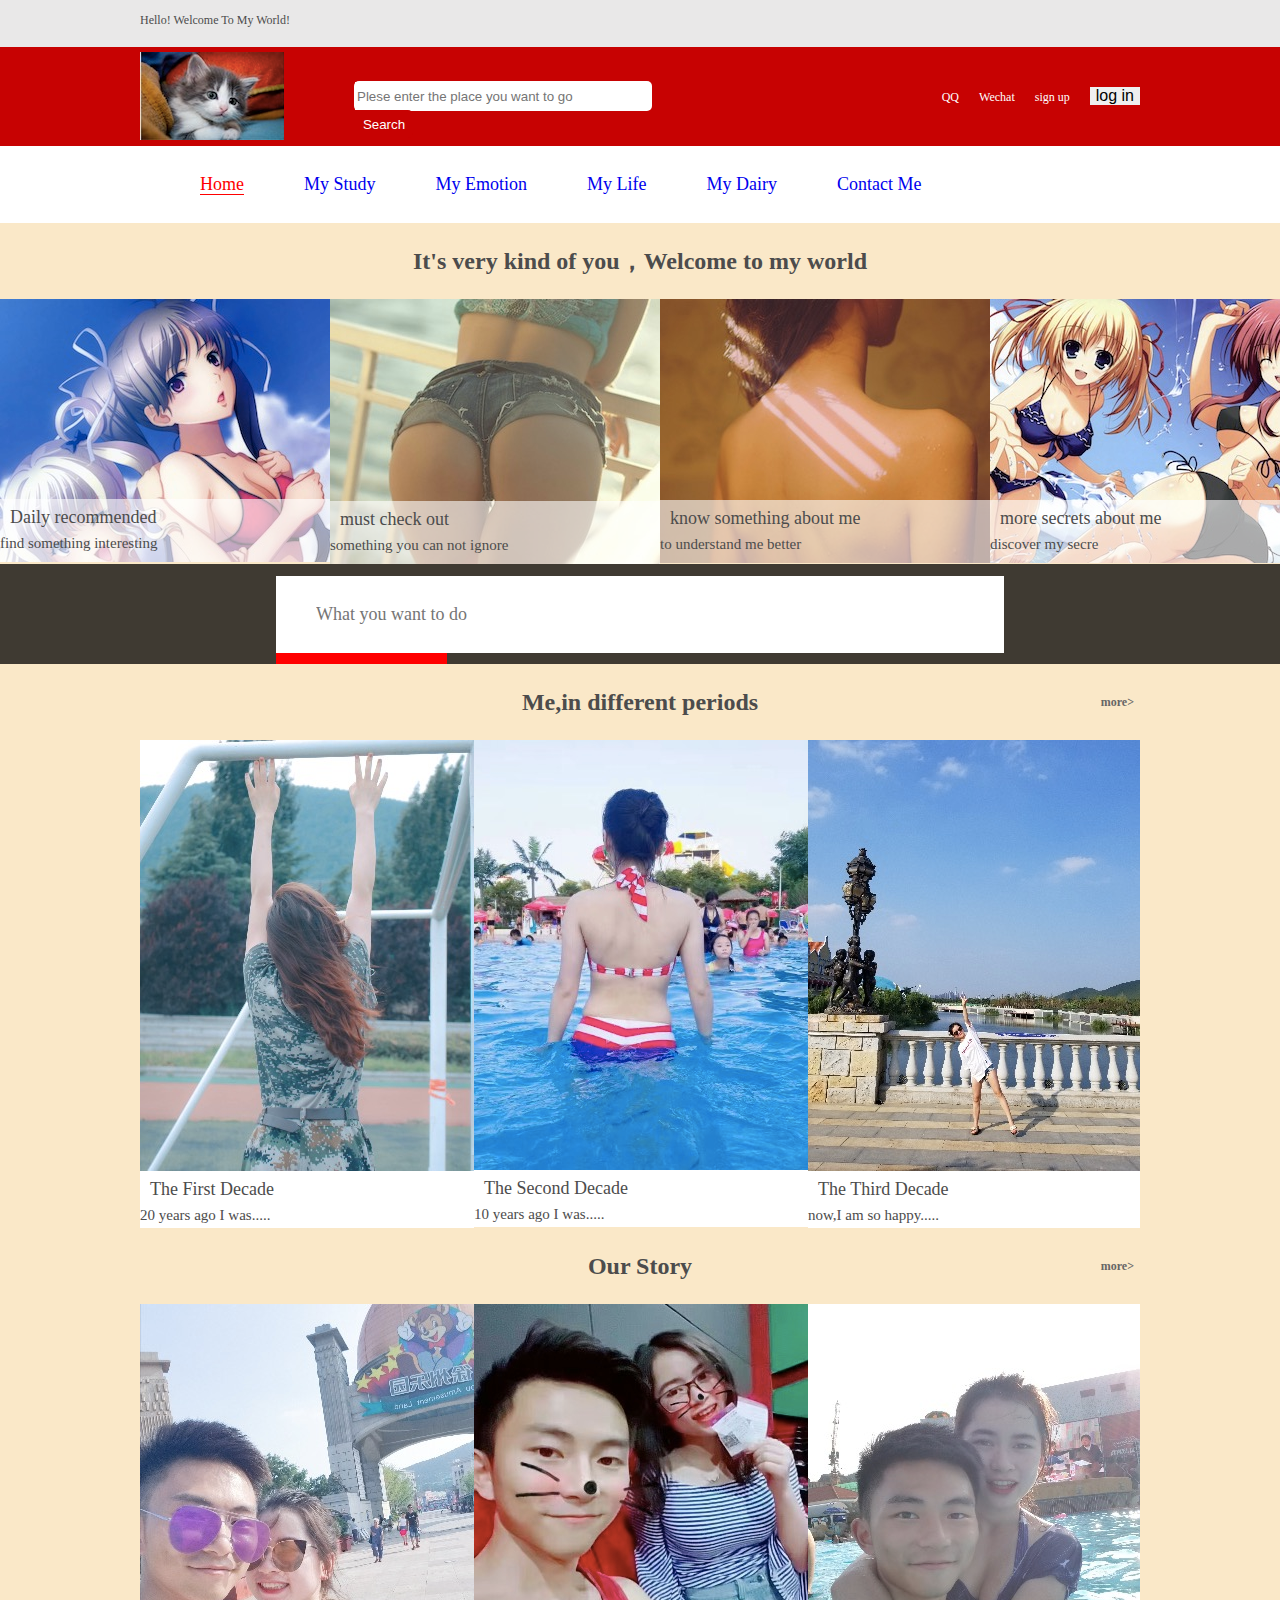
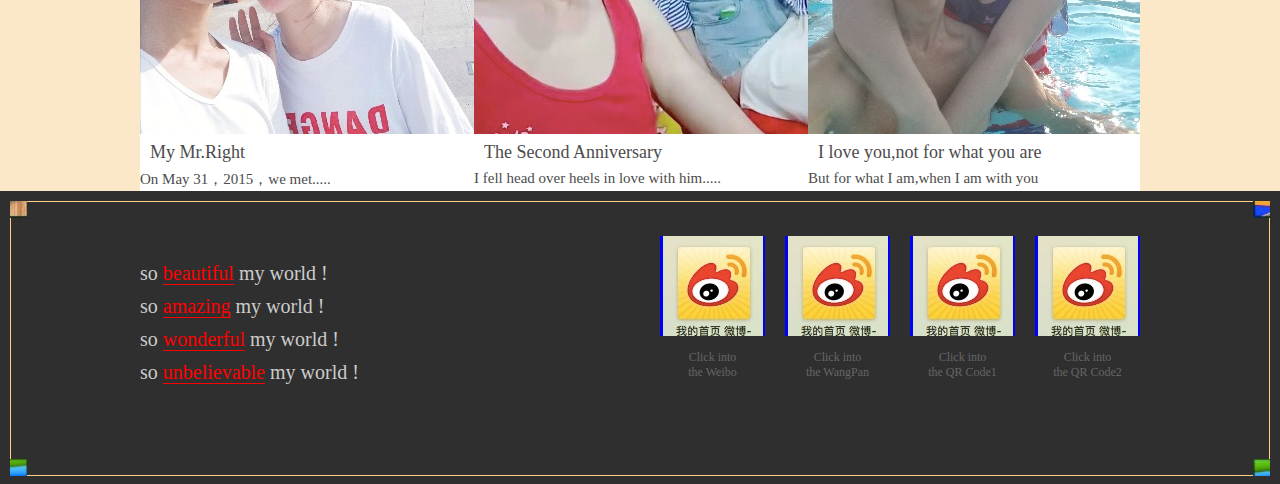
<file: index.html>
<!--   管理网站统一的头部和尾部  -->

<!DOCTYPE html>
<html lang="en">
<head>
	<meta charset="UTF-8">
	<title>Document</title>
	<link rel="stylesheet"  href="css/common.css">
	<link rel="stylesheet"  href="css/temple.css">
	<link rel="stylesheet"  href="css/index.css">
</head>
<body>
	<!--- 顶部 B-->
		<!-- 通栏 --> 
	<div class="top">
		<!-- 版心 -->
		<div class="center top_c">Hello! Welcome To My World!</div>
	</div>
	<!--  顶部 E-->

	<!--  logo B  -->
	<div class="logo">
		<div class="center l_c">
			<div class="l_left fl">
				<h1>
					<a href="#">My World</a>
				</h1>
			</div>
			<div class="l_center fl" >
				<input class="txt fl" type="text"  placeholder="Plese enter the place you want to go ">
				<input class="btn fl" type="button" value="Search" >
			</div>
			<div class="l_right fr " >
				<ul>
					<li><b class="QQ"></b><a href="#">QQ</a></li>
					<li><b class="Wechat"></b><a href="#">Wechat</a></li>
					<li><a href="#">sign up</a></li>
					<li ><input type="button" value="log in"></li>
				</ul>
			</div>
		</div>
	</div>
	<!-- logo E -->

	<!-- 内容 B -->
	<!-- 首页导航 B -->
	<div class="nav">
		<div class="nav_center center">
			<ul>
				<li><a class="cRed" href="#">Home</a></li>
				<li><a href="#">My Study</a></li>
				<li><a href="#">My Emotion</a></li>
				<li><a href="#">My Life</a></li>
				<li><a href="#">My Dairy</a></li>
				<li><a href="#">Contact Me</a></li>
			</ul>
		</div>

	</div>
	<!-- 首页导航 E-->

	<!-- 首页banner B -->
	<div class="banner">
		<h2 class="h2Title">It's very kind of you，Welcome to my world</h2>
		<ul class="clearfix">
			<li>
				<div>
					<a href="#">
					<img src="images/比基尼.png">
				</a>
				</div>
				<div class="des">
					<p class="p1">Daily recommended</p>
					<p class="p2">find something interesting</p>
					
				</div>
			</li>
			<li>
				<div>
					<a href="#">
					<img src="images/PP.png">
				</a>
				</div>
				<div class="des">
					<p class="p1">must check out</p>
					<p class="p2">something you can not ignore</p>
					
				</div>
			</li>
			<li>
				<div>
					<a href="#">
					<img src="images/背部.png">
				</a>
				</div>
				<div class="des">
					<p class="p1">know something about me</p>
					<p class="p2">to understand me better</p>
					
				</div>
			</li>
			<li>
				<div>
					<a href="#">
					<img src="images/姐妹.png">
				</a>
				</div>
				<div class="des">
					<p class="p1">more secrets about me</p>
					<p class="p2">discover my secre</p>
					
				</div>
		</ul>
		<div class="arrow">
			<a href="#" class="arrow_left">
				<!-- <span class="word ">测试文本</span> -->
				<!-- <span class="img ">测试文本</span> -->
			</a>
			<a href="#" class="arrow_right"></a>
		</div>
	</div>
	<!-- 首页banner E -->
	
	<!--首页搜索  B -->
	<div class="search">
		<div class="search_center">
			<input class="txt fl" type="text"  placeholder="What you want to do" >
			<input class="btn  fl" type="button" value="Search" >
		</div>
	</div>
	<!--首页搜索  E -->

	<!--首页menu  B -->
	<div class="menu center">
	<!-- 重要！！！学会设置“更多推荐more”部分 -->
		<h2 class="h2Title">Me,in different periods<a href="#" class="more">more>&nbsp;&nbsp;</a></h2>
		<ul class="img clearfix">
			<li>
				<div>
					<a href="#">
					<img src="images/军训服.png">
					</a>
				</div>
				<div class="word">
					<p class="p1">The First Decade</p>
					<p class="p2">20 years ago I was.....</p>
				</div>
			</li>
			<li>
				<div>
					<a href="#">
					<img src="images/泳衣.png">
					</a>
				</div>
				<div class="word">
					<p class="p1">The Second Decade</p>
					<p class="p2">10 years ago I was.....</p>
				</div>
			</li>
			<li>
				<div>
					<a href="#">
					<img src="images/蓝天.png">
					</a>
				</div>
				<div class="word">
					<p class="p1">The Third Decade</p>
					<p class="p2">now,I am so happy.....</p>
				</div>
			</li>
		</ul>
		
	</div>

	<!--首页menu  E -->

	<!--首页 WE  B  -->
	<div class="menu center">
	<!-- 重要！！！学会设置“更多推荐more”部分 -->
		<h2 class="h2Title">Our Story<a href="#" class="more">more>&nbsp;&nbsp;</a></h2>
		<ul class="img clearfix">
			<li>
				<div>
					<a href="#">
					<img src="images/白衣服.png">
					</a>
				</div>
				<div class="word">
					<p class="p1">My Mr.Right</p>
					<p class="p2">On May 31，2015，we met.....</p>
				</div>
			</li>
			<li>
				<div>
					<a href="#">
					<img src="images/横条纹.png">
					</a>
				</div>
				<div class="word">
					<p class="p1">The Second Anniversary</p>
					<p class="p2">I fell head over heels in love with him.....</p>
				</div>
			</li>
			<li>
				<div>
					<a href="#">
					<img src="images/我们的泳衣.png">
					</a>
				</div>
				<div class="word">
					<p class="p1">I love you,not for what you are</p>
					<p class="p2">But for what I  am,when I am with you</p>
					<!-- The supreme happiness is the conviction that we're loved..... -->
				</div>
			</li>
		</ul>
		
	</div>
	<!--首页 WE  E  -->



	<!-- 内容 E -->

	<!-- 底部 B -->
	<div class="foot">
		<div class="f_border">
			<b class="b1"></b>
			<b class="b2"></b>
			<b class="b3"></b>
			<b class="b4"></b>
			<div class="center">
				<div class="center_left fl">
					<ul>
						<li>so <span class="fz14"><span class="cRed"> beautiful</span> my world !</li>
						<li>so <span class="fz14"><span class="cRed">amazing</span> </span> my world !</li>
						<li>so <span class="fz14"><span class="cRed">wonderful</span></span> my world !</li>
						<li>so <span class="fz14"><span class="cRed">unbelievable</span></span> my world !</li>
					</ul></span>
				</div>
				<div class="center_right fr">
					<ul>
						<li>
							<a href="#">
								<!--  <img src="">不能用！？ -->
								<s></s>
								<span>Click into <br/> the Weibo</span>
							</a>
						</li> 
						<li> 
							<a href="#">
								<s></s>
								<span>Click into <br/> the WangPan</span>
							</a>
						</li>
						<li>
							<a href="#">
								<s></s>
								<span>Click into <br/> the QR Code1</span>
							</a>
						</li>
						<li>
							<a href="#">
								<s></s>
								<span>Click into <br/> the QR Code2</span>
							</a>
						</li>

					</ul>
				</div>
			</div>
		</div>
		
	</div>
	<!-- 底部 E -->

</body>
</html>
</file>
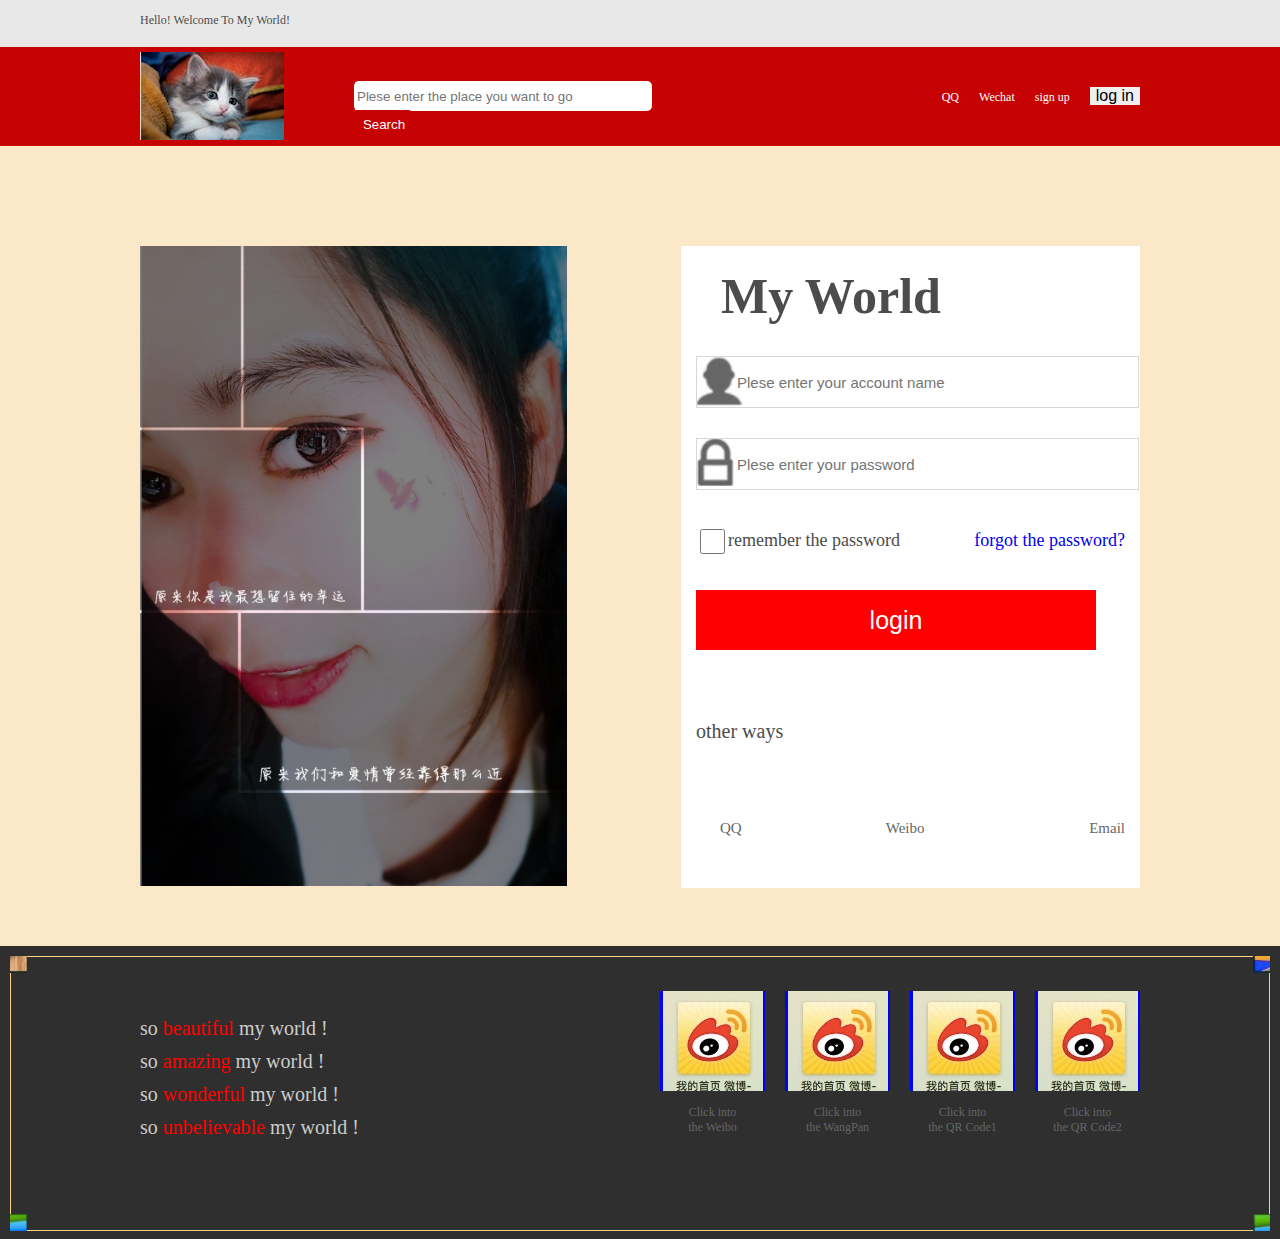
<file: login.html>
<!--   管理网站统一的头部和尾部  -->

<!DOCTYPE html>
<html lang="en">
<head>
	<meta charset="UTF-8">
	<title>Document</title>
	<link rel="stylesheet"  href="css/common.css">
	<link rel="stylesheet"  href="css/temple.css">
	<link rel="stylesheet"  href="css/login.css">
</head>
<body>
	<!--- 顶部 B-->
		<!-- 通栏 -->
	<div class="top">
		<!-- 版心 -->
		<div class="center top_c">Hello! Welcome To My World!</div>
	</div>
	<!--  顶部 E-->
	<!--  logo B  -->
	<div class="logo">
		<div class="center l_c">
			<div class="l_left fl">
				<h1>
					<a href="#">My World</a>
				</h1>
			</div>
			<div class="l_center fl" >
				<input class="txt fl" type="text"  placeholder="Plese enter the place you want to go ">
				<input class="btn fl" type="button" value="Search">
			</div>
			<div class="l_right fr " >
				<ul>
					<li><b class="QQ"></b><a href="#">QQ</a></li>
					<li><b class="Wechat"></b><a href="#">Wechat</a></li>
					<li><a href="#">sign up</a></li>
					<li ><input type="button" value="log in"></li>
				</ul>
			</div>
		</div>
	</div>
	<!-- logo E -->
	<!-- 内容 B -->

<div class="main center" >
	<div class="main_left fl">
		<img src="images/login_left.png">
	</div>

	<div class="main_right fr">
		<h2>My World</h2>
		<div class="UName_Paw">
			<input class="txt" type="text" placeholder="Plese enter your account name">
			<input class="btn" type="password" placeholder="Plese enter your password">
		</div>
		<div class="rem_password">
			
			<span class="fl"><input type="checkbox" >remember  the password</span>
			<a class="fr" href="#">forgot the password?</a>
		</div>
		<div >
			<!-- 为什么不用a标签？？ -->
			<!-- <a href="#">login</a> -->
			<input class="loginBtn" type="button" value="login" >
		</div>
		<!-- <p class="other">other ways</p> -->
		<div class="other">other ways</div>
		<ul class="login_type">
			<li class="fl"><a href="#">QQ</a></li>
			<li class="login_type_center fl"><a href="#">Weibo</a></li>
			<li class="fr"><a href="#">Email </a></li>
		</ul>

	</div>
	
</div>



	<!-- 内容 E -->  

	<!-- 底部 B -->
	<div class="foot">
		<div class="f_border">
			<b class="b1"></b>
			<b class="b2"></b>
			<b class="b3"></b>
			<b class="b4"></b>
			<div class="center">
				<div class="center_left fl">
					<ul>
						<li>so <span class="fz14"><span class="cRed"> beautiful</span> my world !</li>
						<li>so <span class="fz14"><span class="cRed">amazing</span> </span> my world !</li>
						<li>so <span class="fz14"><span class="cRed">wonderful</span></span> my world !</li>
						<li>so <span class="fz14"><span class="cRed">unbelievable</span></span> my world !</li>
					</ul></span>
				</div>
				<div class="center_right fr">
					<ul>
						<li>
							<a href="#">
								<!--  <img src="">不能用！？ -->
								<s></s>
								<span>Click into <br/> the Weibo</span>
							</a>
						</li> 
						<li> 
							<a href="#">
								<s></s>
								<span>Click into <br/> the WangPan</span>
							</a>
						</li>
						<li>
							<a href="#">
								<s></s>
								<span>Click into <br/> the QR Code1</span>
							</a>
						</li>
						<li>
							<a href="#">
								<s></s>
								<span>Click into <br/> the QR Code2</span>
							</a>
						</li>

					</ul>
				</div>
			</div>
		</div>
		
	</div>
	<!-- 底部 E -->

</body>
</html>
</file>
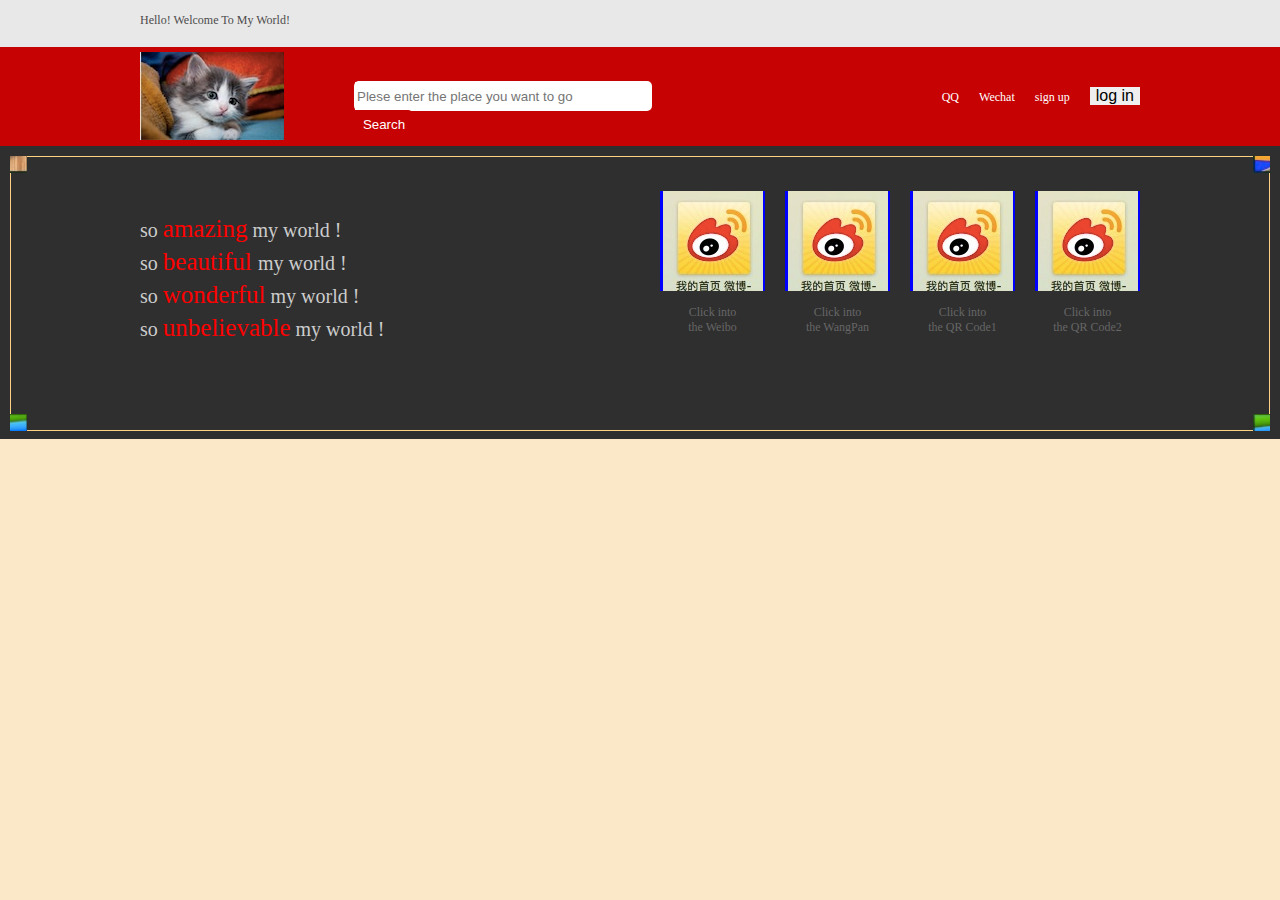
<file: temple.html>
<!--   管理网站统一的头部和尾部  -->

<!DOCTYPE html>
<html lang="en">
<head>
	<meta charset="UTF-8">
	<title>Document</title>
	<link rel="stylesheet"  href="css/common.css">
	<link rel="stylesheet"  href="css/temple.css">
</head>
<body>
	<!--- 顶部 B-->
		<!-- 通栏 -->
	<div class="top">
		<!-- 版心 -->
		<div class="center top_c">Hello! Welcome To My World!</div>
	</div>
	<!--  顶部 E-->
	<!--  logo B  -->
	<div class="logo">
		<div class="center l_c">
			<div class="l_left fl">
				<h1>
					<a href="#">My World</a>
				</h1>
			</div>
			<div class="l_center fl" >
				<input class="txt fl" type="text"  placeholder="Plese enter the place you want to go ">
				<input class="btn fl" type="button" value="Search" >
			</div>
			<div class="l_right fr " >
				<ul>
					<li><b class="QQ"></b><a href="#">QQ</a></li>
					<li><b class="Wechat"></b><a href="#">Wechat</a></li>
					<li><a href="#">sign up</a></li>
					<li ><input type="button" value="log in"></li>
				</ul>
			</div>
		</div>
	</div>
	<!-- logo E -->
	<!-- 内容 B -->





	<!-- 内容 E -->

	<!-- 底部 B -->
	<div class="foot">
		<div class="f_border">
			<b class="b1"></b>
			<b class="b2"></b>
			<b class="b3"></b>
			<b class="b4"></b>
			<div class="center">
				<div class="center_left fl">
					<ul>
						<li>so <span class="fz25"><span class="cRed">amazing</span></span> my world !
						</li>						
						<li>so <span class="fz25"><span class="cRed">beautiful</span> </span> my world !
						</li>
						<li>so <span class="fz25"><span class="cRed">wonderful</span></span> my world !
						</li>
						<li>so <span class="fz25"><span class="cRed">unbelievable</span></span> my world !
						</li>
					</ul></span>
				</div>
				<div class="center_right fr">
					<ul>
						<li>
							<a href="#">
								<!--  <img src="">不能用！？ -->
								<s></s>
								<span>Click into <br/> the Weibo</span>
							</a>
						</li> 
						<li> 
							<a href="#">
								<s></s>
								<span>Click into <br/> the WangPan</span>
							</a>
						</li>
						<li>
							<a href="#">
								<s></s>
								<span>Click into <br/> the QR Code1</span>
							</a>
						</li>
						<li>
							<a href="#">
								<s></s>
								<span>Click into <br/> the QR Code2</span>
							</a>
						</li>

					</ul>
				</div>
			</div>
		</div>
		
	</div>
	<!-- 底部 E -->

</body>
</html>
</file>
<file: css/common.css>
/* 存放css初始化代码*/
 html,body,ul,li,dl,dd,dt,p,h1,h2,h3,form,
 /*去掉margin和padding*/
 img{
 	margin: 0;
 	padding: 0;
 }
 /*去掉图片边框*/
 img{
 	border: none;
 }
 ul{
 	list-style: none;
 }
 /*去掉input标签默认的pandding-top和padding-bottom和border*/
 input{
 	padding-top: 0;
 	padding-bottom: 0;
 	border: none;
 }
 /*去掉a标签的下划线*/
 a{
 	text-decoration: none;
 }
 /*去设置统一字体大小颜色背景*/
 body{
 	font: normal normal normal 12px "宋体";
 	color: #4c4c4c;
 	background-color: #fae8c8;
 }
 /*左右浮动*/
 .fl{
 	float: left;
 }
 .fr{
 	float: right;
 }
 /*清楚浮动*/
.clearfix:after{
	content: "";
	height: 0;
	line-height: 0;
	display: block;
	visibility: hidden;
	clear: both;
}
.clearfix{
	zoom: 1;
}
</file>
<file: css/temple.css>
.center{
	width: 1000px;
	margin: 0 auto;
}
.fz25{
	font-size: 25px; 
}
.cRed{
	color: red;
}
 /* 顶部 B*/
 .top{
 	height: 47px;
 	background-color: #E9E8E8; 
 }
 .top .top_c{
 	height: 47px;
 	line-height: 40px;

 }
 /* 顶部 E */

/*logo B*/
.logo{
	height: 99px;
	background-color: #C70202;
}
.logo .l_c{
	height: 99px;
}
.logo .l_left h1 a{
	display: inline-block;
	width: 144px;
	height:88px;
	margin-top: 5px;/*我自己添加的*/
	background: url(../images/cat1.png);
	/*啥作用？？*/
	text-indent: -9999em;
}
.logo .l_center{
	width: 296px;
	height:28px ;
	background-color: #ffffff;
	padding: 1px;
	margin-top: 34px;
	margin-left: 70px;
	border-radius: 5px;/*设置圆角*/
}
.logo  .l_center .txt{
	width:236px ;
	height: 28px;
	outline: none;
}
.logo  .l_center .btn{
	width: 58px;
	height: 28px;
	background-color: #C70202;
	color: #ffffff; 
	border-radius: 0px 5px 5px 0px;
}
.logo .l_right{
	margin-top: 35px;
}
.logo  .l_right li{ /*li前面没有.*/
	float: left;
	height: 30px;
	line-height: 30px;
	margin-left: 20px;
}
.logo  .l_right a{
	color: #ffffff;
}
.logo  .l_right input{
	width: 56;
	height: 30;
	font-size: 16px;
}
.logo  .l_right li b{
	width: 40px;
	height: 41px;
	background: url(../images/微信.png);/*为什么不显示？？？*/
	vertical-align: middle;
}

/*logo E*/

/*内容 B*/
/*内容 E*/

/*底部 B*/
.foot{
	height: 273px;
	padding: 10px;
	background-color: #2F2F2F;
}
.foot .f_border{
	height: 273px;
	border: 1px solid #FFD283;
	position: relative;/* 父相子绝*/
}
.foot .f_border b{
	position: absolute;/*父相子绝*/
	width: 17px;
	height: 17px;
	background-color: red;
	background: url(../images/logo.png);
}
.foot .f_border .b1{
	top: -1px;
	left: -1px;
	background-position: right bottom;
}
.foot .f_border .b2{
	top: -1px;
	right: -1px;
	background-position: left bottom;
}
.foot .f_border .b3{
	bottom:-1px;
	right: -1px;
	background-position: left top;
}
.foot .f_border .b4{
	bottom:-1px;
	left: -1px;
	background-position: right top;
}
.foot .center_left{
	margin-top: 55px;
	color: #ccc;
}
.foot .center_left li{
	height: 33px;
	line-height: 33px;/*使文字居中*/
	font-size: 20px
}
.foot .center_right{
	margin-top: 34px;
}
.foot .center_right li{
	float: left;
	width: 105px;
	height:100px ;
	margin-left: 20px;
	background-color: blue;

}
.foot .center_right li a{
	display: inline-block;
	color: #666666;
	text-align: center;
}
.foot .center_right li s{
	display: inline-block;
	margin-bottom: 10px;
	width: 100px;
	height: 100px;
	background: url(../images/Weibo.png) no-repeat;/*怎么把图片分开？*/
}





/*底部 E*/
</file>
<file: css/index.css>
.cRed{
	/*text-decoration: underline;  不能用这个！因为字体跟着变色*/
	border-bottom: 1px solid red;
}
.h2Title{
	height: 76px;
	font: normal 700 24px/76px "微软雅黑";
	text-align: center;
	/*给more定位*/
	position: relative;
}
.more{    /*更多菜单部分*/
	font-size: 12px;
	color: #666;
	position: absolute;
	/*设置位置，定位*/
	top: 0px;
	right: 0px;
	
}
.p1{
	height: 36px;
	font :normal normal 18px/36px "微软雅黑";
	margin-left: 10px;
}
.p2{
	font-size: 15px;
	font-family: "微软雅黑"；
	/*为啥不起作用*/
	/*padding-left:10px;*/
	/*margin-left:10px;*/
}
/*首页导航 B*/

.nav{
	height: 77px;
	background-color: #fff;
}
.nav .nav_center{
	height: 77px;	
}
.nav .nav_center li{
	float: left;
	/*color: #666;     不在这里设置颜色，以防以后添加li之后造成错误*/
	height: 77px;
	line-height: 77px;
	/*vertical-align: middle;*/
	margin-left: 60px;
	font-size: 18px;
}
.nav .nav_center li a {
	color: #666；
}
.nav .nav_center li a:hover{/*鼠标点到时颜色变红*/
	color: red;
}
/*首页导航 E*/
/*首页banner B*/
.banner{
	/*这是相对arrow里的a标签*/
	position: relative;

}
.banner ul{
	width: 1320px;
	margin: 0 auto;

}
.banner ul li{
	width: 330px;
	float: left;
	/*background-color: red;*/
	position: relative;
}
.banner ul li img{
	vertical-align: middle;
}
.banner .des{
	width: 330px;
	height: 63px;
	background-color: rgba(255,255,255,.6 );
	position: absolute;
	/*不懂？？*/
	bottom: 0px;
	left: 0px;
}
.banner .arrow a{
	display: inline-block;
	width: 145px;
	height: 77px;
	/*background-color: red;*/
	/*因为我没有透明图片*/
	/*background:url(../images/arrow.png) no-repeat;*/
	position: absolute;
	top:160px;
}
.banner .arrow .arrow_left{
	left: 190px;
}
.banner .arrow .arrow_right{
	right: 190px;
}
/*首页banner E*/


/*首页搜索  B*/
.search{
	height: 100px;
	background-color: #3F3A32;
	overflow: hidden;
}
.search .search_center{
	width: 728px;
	height: 77px;
	background-color: #fff;
	margin: 0px auto;
	margin-top: 12px;
}
.search .search_center .txt{
	width: 516px;
	height: 77px;
	background-color: #fff;
	font: normal normal 18px "微软雅黑";
	padding-left: 40px;
	outline: none;
}
.search .search_center .btn{
	width: 171px;
	height: 77px;
	background-color: red;
	font: normal normal 18px "微软雅黑";
	color: #fff;
	border: none;
	outline: none;
}

/*首页搜索  E*/
/*首页menu  B*/
.menu{
	/*重要！！！！出掉多出来的部分*/
	overflow: hidden;
}
.menu .img{
	min-width: 1010px;
}
.menu .img li{
	width: 334px;
	/*background-color:red;*/
	float: left;
}
.menu .img img{
	vertical-align: middle;/*去掉图片下多余空白*/
}
.menu .img .word{
	width: 334px;
	height: 57px;
	background-color: #fff;
}


/*首页menu  E*/
</file>
<file: css/login.css>
/*内容 B*/

.main{
	height: 800px;
}
.main .main_left{
	margin-top: 100px;
}
.main .main_right{
	margin-top: 100px;
	width: 429px;
	height: 642px;
	background-color: #ffffff;
	padding: 0 15px;
}
.main .main_right h2{
	font-size: 50px;
	height: 100px;
	line-height: 100px;
	padding-left: 25px;
}
.main .main_right .UName_Paw input{
	height:50px; 
	width: 399px;
	border: 1px solid #D8D8D8;
	font-size: 15px;
	padding-left: 40px;
	/*其实应该把图放到精灵图中，然后用backgrond_positin来设置图片位置*/
}
.main .main_right .UName_Paw .txt{
	margin-top: 10px;
	/*margin-bottom: 30px;*/

	background: url(../images/账户登录图.png) no-repeat;
}
.main .main_right .UName_Paw .btn{
	margin-top: 30px;

	background: url(../images/密码输入图.png) no-repeat;
}
.main .main_right .rem_password{
	height:100px ;
	font-size:18px;
	line-height: 100px;
}
.main .main_right .rem_password input{
	width: 25px;
	height: 25px;
	vertical-align: middle;/*重要！！！！！中签居中！！*/
}
/*.main .main_right .login{
	font-size: 25px;
	background-color: red;
	color: #fff;

}*/
.main .main_right .loginBtn{
	width:400px ;
	height:60px;
	font-size: 25px;
	color: #fff;
	background-color: red;
}
.main .main_right .other{
	margin-top: 70px;
	height: 100px;
	font-size: 20px;
}
.main .main_right .login_type li{
	font-size: 15px;
	/*background: url(../images/QQ.png);*/
	height: 17px;
	line-height: 17px;
	padding-left: 24px;
}
.main .main_right .login_type a{
	color: #666666;

}
.main .main_right .login_type .login_type_center{
	margin-left: 120px;
	/*使中间部分居中*/
}

/*内容 E*/
</file>
